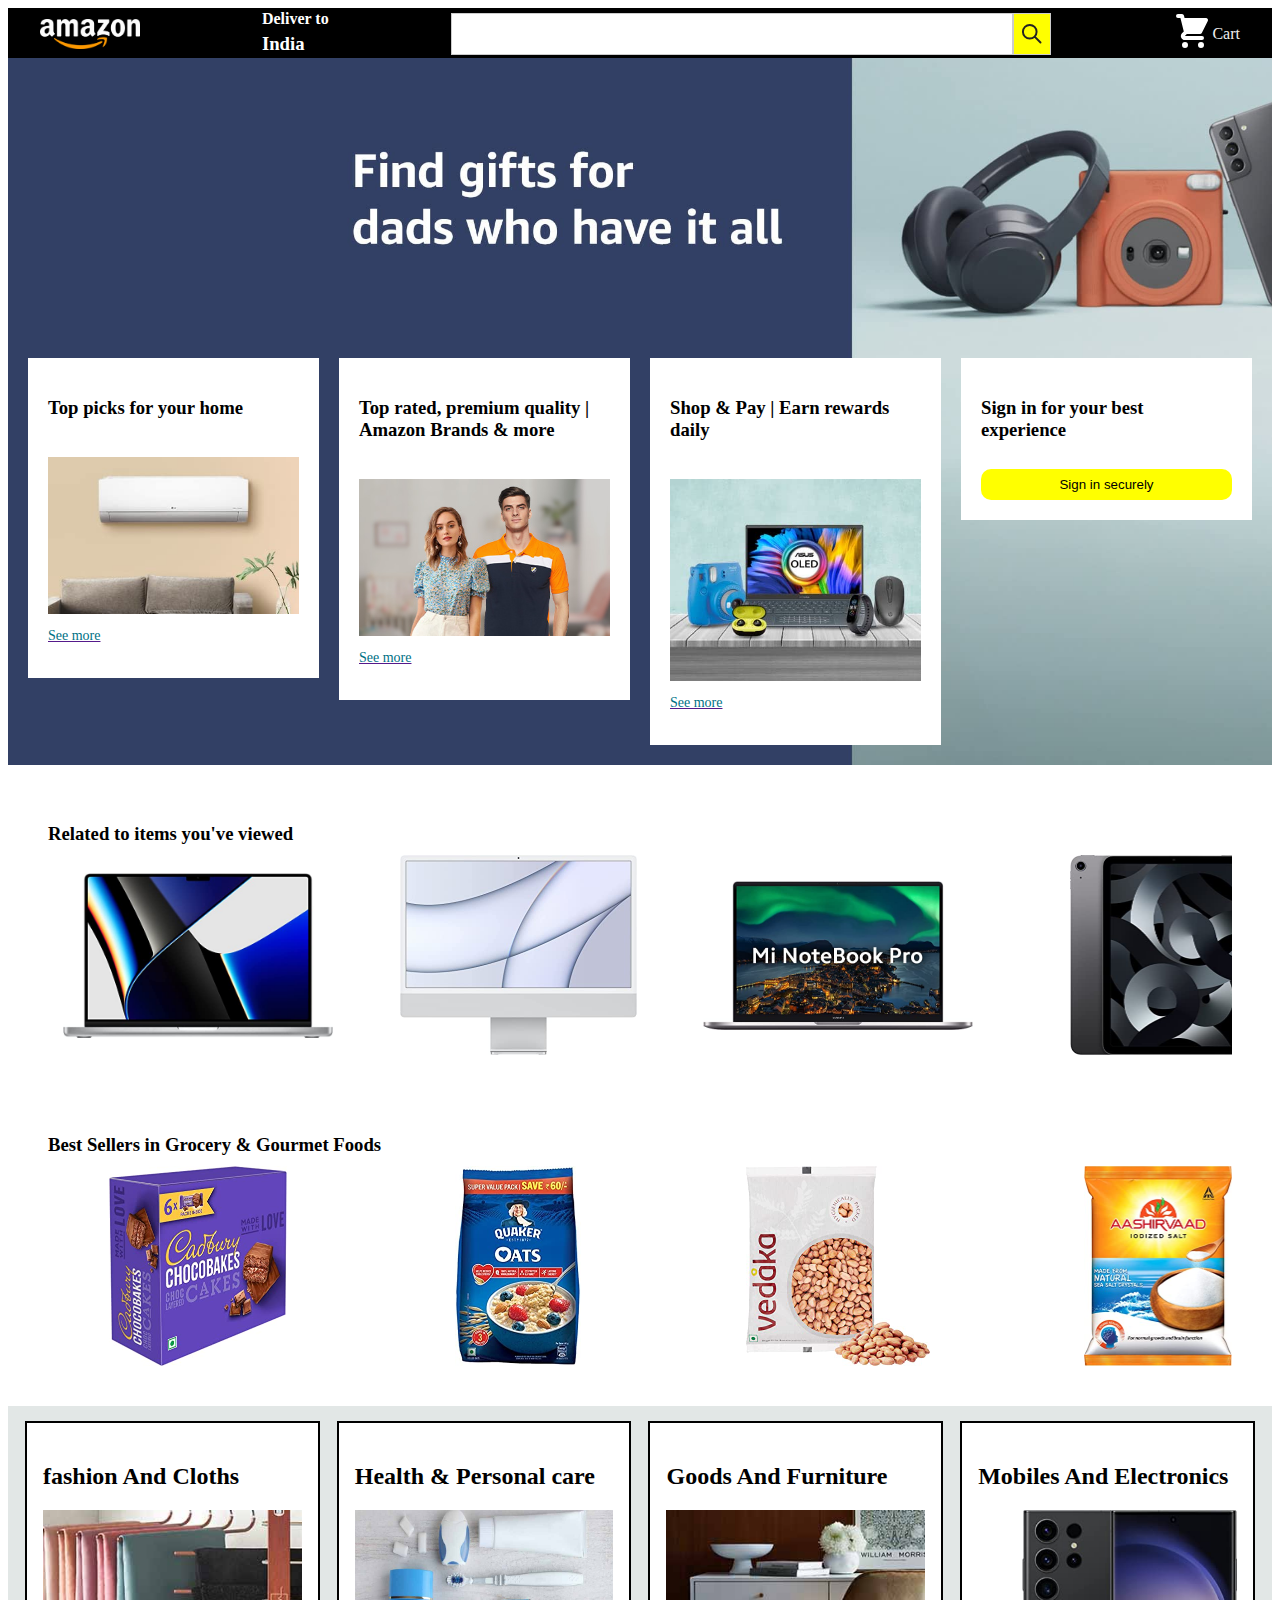
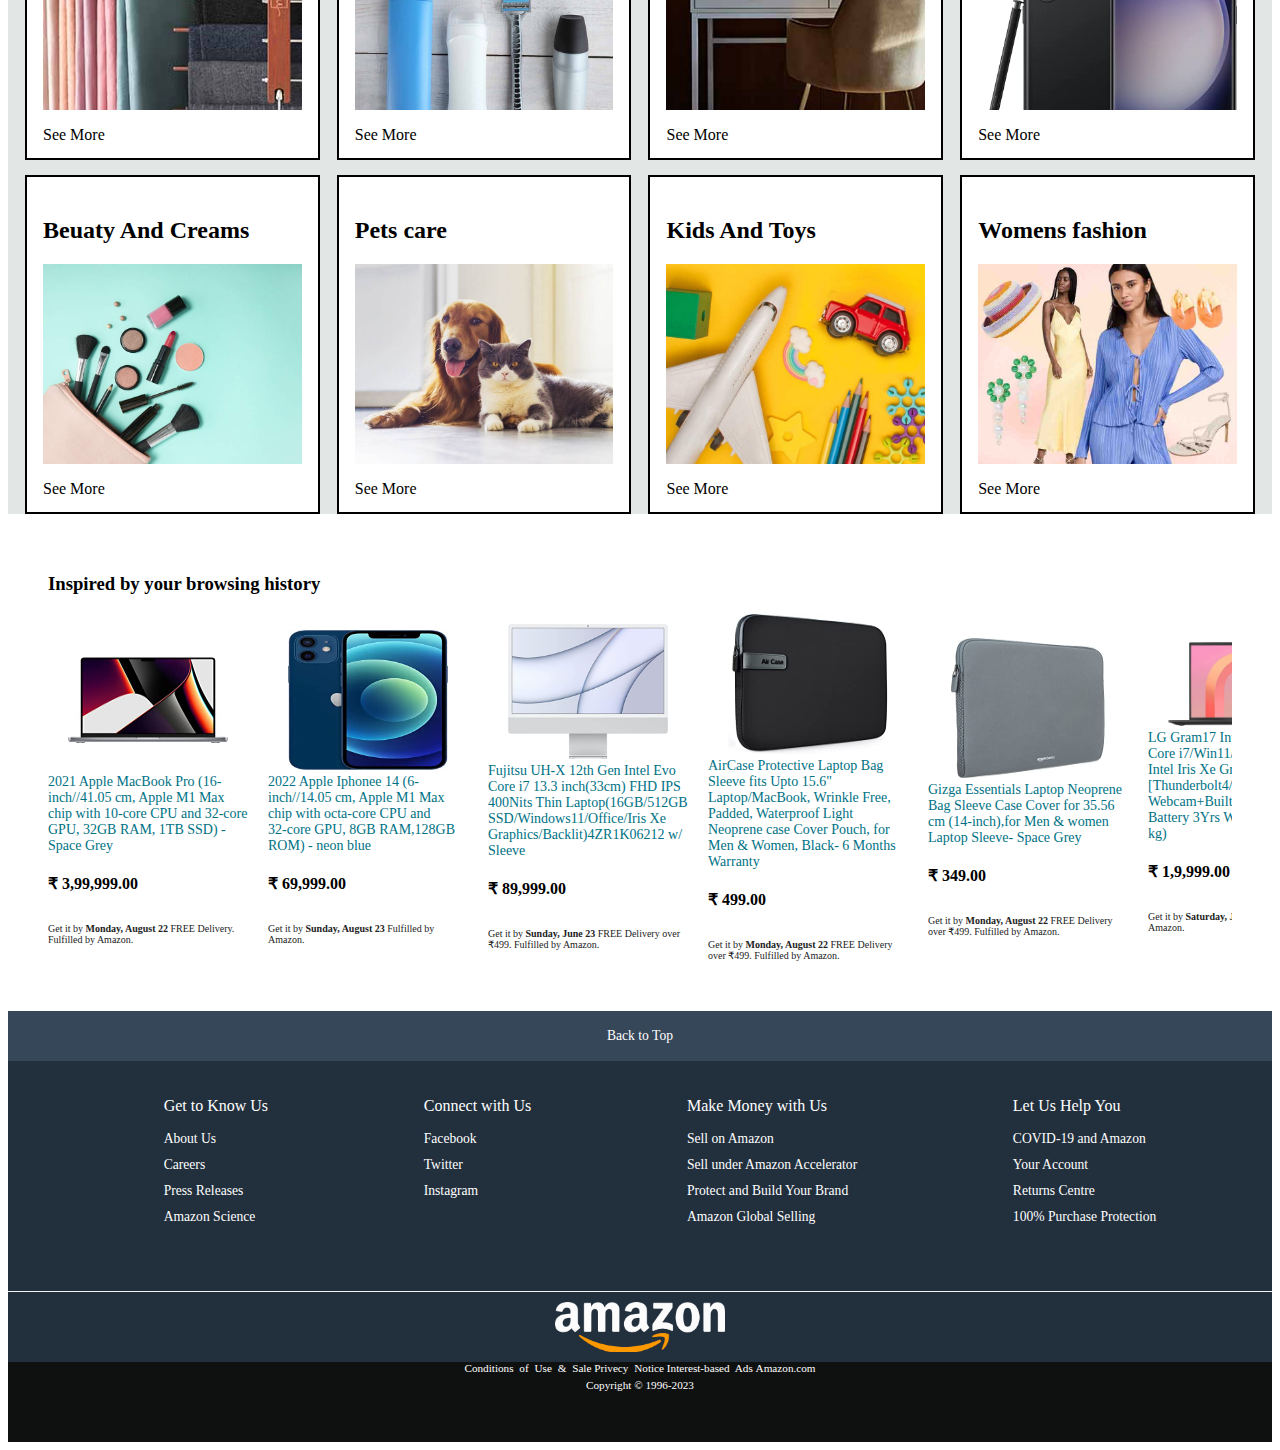
<file: index.html>
<!DOCTYPE html>
<html lang="en">
<head>
    <meta charset="UTF-8">
    <meta http-equiv="X-UA-Compatible" content="IE=edge">
    <meta name="viewport" content="width=device-width, initial-scale=1.0">
    <title>Amazon | Acciojob</title>
    <link rel="shortcut icon" href="https://thumbs.dreamstime.com/b/amazon-logo-white-background-montreal-canada-july-printed-paper-98221126.jpg" type="image/x-icon">
    <link rel="stylesheet" href="style.css">
</head>
<body>
    <!-- NAVBAR -->
    <header class="header">
        <nav class="header-nav">
            <div class="header-container">
                <img class="amazon-logo" src="./assets/Amazon-Logo-Transparent.png" alt="Amazon Logo">
                <div >
                    <b class="hh">Deliver to</b>
                    <h3 class="hj">India</h3>
                </div>

                
                <div class="header-search">
                    
                    <input class="search-input" type="text">
                    <button class="search-button" >
                        <svg xmlns="http://www.w3.org/2000/svg" class="h-6 w-6" fill="none" viewBox="0 0 24 24" stroke="currentColor" stroke-width="2">
                            <path stroke-linecap="round" stroke-linejoin="round" d="M21 21l-6-6m2-5a7 7 0 11-14 0 7 7 0 0114 0z" />
                        </svg>
                    </button>
                </div>
                <div class="header-cart">
                    <div>
                      <a href=""> <svg xmlns="http://www.w3.org/2000/svg" class="h-5 w-5" viewBox="0 0 20 20" fill="white">
                            <path d="M3 1a1 1 0 000 2h1.22l.305 1.222a.997.997 0 00.01.042l1.358 5.43-.893.892C3.74 11.846 4.632 14 6.414 14H15a1 1 0 000-2H6.414l1-1H14a1 1 0 00.894-.553l3-6A1 1 0 0017 3H6.28l-.31-1.243A1 1 0 005 1H3zM16 16.5a1.5 1.5 0 11-3 0 1.5 1.5 0 013 0zM6.5 18a1.5 1.5 0 100-3 1.5 1.5 0 000 3z" />
                        </svg>
                    </a> 
                    </div>
                    <p>Cart</p>
                </div>
            </div>
            <div>

            </div>
        </nav>
        
    </header>

    <!-- SECTION 1 -->
    <section class="section-1">
        <div class="section-1-container">
            <div class="section-1-column">
                <h3>Top picks for your home</h3>
                <img src="./assets/Appliances-QC-PC-372x232----B08RDL6H79._SY232_CB667322346_.jpg" alt="AC">
              <a href="">  <p>See more</p></a>
            </div>
            <div class="section-1-column">
                <h3>Top rated, premium quality | Amazon Brands & more</h3>
                <img src="./assets/tshirt.jpg" alt="tshirt">
               <a href=""> <p>See more</p></a>
            </div>
            <div class="section-1-column">
                <h3>Shop & Pay | Earn rewards daily</h3>
                <img src="./assets/Clearance_store_Desktop_CC_2x._SY608_CB628315133_.jpg" alt="clearence">
               <a href=""> <p>See more</p></a>
            </div>
            <div class="section-1-column">
                <h3>Sign in for your best experience</h3>
                <a href=""><button>Sign in securely</button></a>
            </div>
        </div>
    </section>

    <!-- SECTION 2 - Related Items -->
    <section class="section-2">
        <div class="section-2-container">
            <h3>Related to items you've viewed</h3>
            <div class="product-cards">
                <div class="product-card">
                    <img src="./assets/laptop.jpg" alt="laptop">
                </div>
                <div class="product-card">
                    <img src="./assets/whitelaptop.jpg" alt="white">
                </div>
                <div class="product-card">
                    <img src="./assets/mi-notebook.jpg" alt="mi">
                </div>
                <div class="product-card">
                    <img src="./assets/iphone.jpg" alt="ipho">
                </div>
                <div class="product-card">
                    <img src="./assets/iplate.jpg" alt="plate">
                </div>
                <div class="product-card">
                    <img src="./assets/LG.jpg" alt="LG">
                </div>
            </div>
        </div>
    </section>
    
    <!-- SECTION 2 - Groceries -->
    <section class="section-2">
        <div class="section-2-container">
            <h3>Best Sellers in Grocery & Gourmet Foods</h3>
            <div class="product-cards">
                <div class="product-card">
                    <img src="./assets/cadboury.jpg" alt="cadboury">
                </div>
                <div class="product-card">
                    <img src="./assets/oats.jpg" alt="oats">
                </div>
                <div class="product-card">
                    <img src="./assets/peanuts.jpg" alt="peanuts">
                </div>
                <div class="product-card">
                    <img src="./assets/salt.jpg" alt="salt">
                </div>
                <div class="product-card">
                    <img src="./assets/ppoha.jpg" alt="poha">
                </div>
                <div class="product-card">
                    <img src="./assets/coconut-oil.jpg" alt="coconut-oil">
                </div>
            </div>
        </div>
    </section>

        <!--SECTION 3-->
    <div class="shop-section">
        <div class=" box">
            <div class="box-content">
                <h2>fashion And Cloths</h2>
                <div class="box-img" style="background-image: url('./assets/box1_image.jpg');"></div>
                <p>See More</p>
            </div>
        </div>
        <div class=" box">
            <div class="box-content">
                <h2>Health & Personal care</h2>
                <div class="box-img" style="background-image: url('./assets/box2_image.jpg');"></div>
                <p>See More</p>
            </div>
        </div>
        <div class=" box">
            <div class="box-content">
                <h2>Goods And Furniture</h2>
                <div class="box-img" style="background-image: url('./assets/box3_image.jpg');"></div>
                <p>See More</p>
            </div>
        </div>
        <div class=" box">
            <div class="box-content">
                <h2>Mobiles And Electronics</h2>
                <div class="box-img" style="background-image: url('./assets/box4_image.jpg');"></div>
                <p>See More</p>
            </div>
        </div>
        <div class=" box">
            <div class="box-content">
                <h2>Beuaty And Creams</h2>
                <div class="box-img" style="background-image: url('./assets/box5_image.jpg');"></div>
                <p>See More</p>
            </div>
        </div>
        <div class=" box">
            <div class="box-content">
                <h2>Pets care</h2>
                <div class="box-img" style="background-image: url('./assets/box6_image.jpg');"></div>
                <p>See More</p>
            </div>
        </div>
        <div class=" box">
            <div class="box-content">
                <h2>Kids And Toys</h2>
                <div class="box-img" style="background-image: url('./assets/box7_image.jpg');"></div>
                <p>See More</p>
            </div>
        </div>
        <div class=" box">
            <div class="box-content">
                <h2>Womens fashion</h2>
                <div class="box-img" style="background-image: url('./assets/box8_image.jpg');"></div>
                <p>See More</p>
            </div>
        </div>
    </div>

    
    <!-- SECTION 4 -->
    <section class="section-3">
        <section class="section-3-container">
            <h3>Inspired by your browsing history</h3>
            <div class="product-detail-cards">
                <div class="product-detail-card">
                    <div class="product-detail-img">
                        <img src="./assets/lapi.jpg" alt="lapi">
                    </div>
                    <a class="product-detail-link" href="./product.html">2021 Apple MacBook Pro (16-inch//41.05 cm, Apple M1 Max chip with 10‑core CPU and 32‑core GPU, 32GB RAM, 1TB SSD) - Space Grey</a>
                    <p>
                        <strong class="product-price">₹ 3,99,999.00</strong>
                    </p>
                    <p class="product-deliver-by">Get it by <strong>Monday, August 22</strong> 
                        FREE Delivery. Fulfilled by Amazon.
                    </p>
                </div>
                <div class="product-detail-card">
                    <div class="product-detail-img">
                        <img src="./assets/iphonw14.webp" alt="i14">
                    </div>
                    <a class="product-detail-link" href="./product1.html">2022 Apple Iphonee 14 (6-inch//14.05 cm, Apple M1 Max chip with octa‑core CPU and 32‑core GPU, 8GB RAM,128GB ROM) - neon blue</a>
                    <p>
                        <strong class="product-price">₹ 69,999.00</strong>
                    </p>
                    <p class="product-deliver-by">Get it by <strong>Sunday, August 23</strong> 
                        Fulfilled by Amazon.
                    </p>
                </div>
                <div class="product-detail-card">
                    <div class="product-detail-img">
                        <img src="./assets/whitelaptop.jpg" alt="white">
                    </div>
                    <a class="product-detail-link" href="./product.html">Fujitsu UH-X 12th Gen Intel Evo Core i7 13.3 inch(33cm) FHD IPS 400Nits Thin Laptop(16GB/512GB SSD/Windows11/Office/Iris Xe Graphics/Backlit)4ZR1K06212 w/ Sleeve</a>
                    <p>
                        <strong class="product-price">₹ 89,999.00</strong>
                    </p>
                    <p class="product-deliver-by">Get it by <strong>Sunday, June 23</strong> 
                        FREE Delivery over ₹499. Fulfilled by Amazon.
                    </p>
                </div>
                <div class="product-detail-card">
                    <div class="product-detail-img">
                        <img src="./assets/aircase.jpg" alt="air">
                    </div>
                    <a class="product-detail-link" href="./product.html">AirCase Protective Laptop Bag Sleeve fits Upto 15.6" Laptop/MacBook, Wrinkle Free, Padded, Waterproof Light Neoprene case Cover Pouch, for Men & Women, Black- 6 Months Warranty</a>
                    <p>
                        <strong class="product-price">₹ 499.00</strong>
                    </p>
                    <p class="product-deliver-by">Get it by <strong>Monday, August 22</strong> 
                        FREE Delivery over ₹499. Fulfilled by Amazon.
                    </p>
                </div>
                <div class="product-detail-card">
                    <div class="product-detail-img">
                        <img src="./assets/case.jpg" alt="case">
                    </div>
                    <a class="product-detail-link" href="./product.html">Gizga Essentials Laptop Neoprene Bag Sleeve Case Cover for 35.56 cm (14-inch),for Men & women Laptop Sleeve- Space Grey</a>
                    <p>
                        <strong class="product-price">₹ 349.00</strong>
                    </p>
                    <p class="product-deliver-by">Get it by <strong>Monday, August 22</strong> 
                        FREE Delivery over ₹499. Fulfilled by Amazon.
                    </p>
                </div>
                <div class="product-detail-card">
                    <div class="product-detail-img">
                        <img src="./assets/LG.jpg" alt="LG">
                    </div>
                    <a class="product-detail-link" href="./product.html">LG Gram17 Intel EVO-[12th Gen Core i7/Win11/16GB/512GB SSD Intel Iris Xe Graphics] [Thunderbolt4/USB-C] [FHD Webcam+Built-in AI] 80WH Battery 3Yrs Warranty(Black,1.35 kg)</a>
                    <p>
                        <strong class="product-price">₹ 1,9,999.00</strong>
                    </p>
                    <p class="product-deliver-by">Get it by <strong>Saturday, June 23</strong> 
                         Fulfilled by Amazon.
                    </p>
                </div>
            </div>
        </section>
    </section>

    



    <!-- SECTION 5 -->
    <footer>
        <div class="foot-panel1">
            Back to Top
        </div>
        <div class="foot-panel2">
            <ul>
                <p>Get to Know Us</p>
                <a href="">About Us</a>
                <a href="">Careers</a>
                <a href="">Press Releases</a>
                <a href="">Amazon Science</a>
            </ul>
            <ul>
                <p>Connect with Us</p>
                <a href="">Facebook</a>
                <a href="">Twitter</a>
                <a href="">Instagram</a>
            </ul>
            <ul>
                <p>Make Money with Us</p>
                <a href="">Sell on Amazon</a>
                <a href="">Sell under Amazon Accelerator</a>
                <a href="">Protect and Build Your Brand</a>
                <a href="">Amazon Global Selling</a>
            </ul>
            <ul>
                <p>Let Us Help You</p>
                <a href="">COVID-19 and Amazon</a>
                <a href="">Your Account</a>
                <a href="">Returns Centre</a>
                <a href="">100% Purchase Protection</a>
            </ul>
        </div>
        <div class="foot-panel3">
            <div class="logo"></div>
        </div>
        <div class="foot-panel4">
            <div class="pages">
                <a href="">Conditions of Use & Sale</a>
                <a href="">Privecy Notice</a>
                <a href="">Interest-based Ads</a>
                <a href="">Amazon.com</a>
            </div>
            <div class="copyright">
                Copyright © 1996-2023 
            </div>
        </div>
    </footer>


</body>
</html>
</file>
<file: style.css>
body {
    background-color: var(--minor-bg-color)
}

/* HEADER */
.header{
    width: 100%;
    height: 50px;
    background-color: black;
    display: flex;
    justify-content: center;
}
.header .header-nav {
    margin-top: 2px;
    display: flex;
    justify-content: center;
}
.hh{
    color: white;
    position: relative;
    top: 8px;
    margin-top: 18px;
    
}
.hj
{
    color: white;
    position: relative;
    top: 8px;
    margin-top: 5px;
}
.header .header-nav .header-container {
    width: 1200px;
    height: 100%;
    display: flex;
    justify-content: space-between;
    align-items: center;
}
.header .header-nav .header-container .amazon-logo {
    width: 100px;
}
.header .header-nav .header-container .header-search {
    width: 50%;
    display: flex;
    background-color: yellow;
    justify-content: center;
    align-items: center;
    align-content: center;
}
.header .header-nav .header-container .header-search .search-input {
    width: 100%;
    height: 40px;
    border: 1px solid #ccc;
    /* border-radius: 5px; */
    padding: 0 10px;
}
.header .header-nav .header-container .header-search .search-button {
    width: 40px;
    height: 42px;
    /* border-radius: 5px; */
    background-color: var(--amazon-major-color);
    border: 1px solid #ccc;
    display: flex;
    justify-content: center;
    align-items: center;
    align-content: center;
    color: #232323;
}
.header .header-nav .header-container .header-cart {
    color: #efefef;
    display: flex;
    justify-content: center;
    align-items: center;
}
.header .header-nav .header-container .header-cart svg {
    width: 40px;
    height: 40px;
}

/* SECTION 1 */
.section-1 {
    width: 100%;
    height: auto;
    background: url('./assets/hero_image.jpg');
    background-size: cover;
    display: flex;
}
.section-1 .section-1-container {
    margin-top: 300px;
    margin-right: 20px;
    margin-left: 20px;
    margin-bottom: 20px;
    display: flex;
    justify-content: center;
    align-items: flex-start;
    gap: 20px;
}
.section-1 .section-1-container .section-1-column {
    width: 100%;
    /* height: 300px; */
    background-color: white;
    padding: 20px;
}

.section-1 .section-1-container .section-1-column img {
    margin-top: 20px;
    width: 100%;
    height: auto;
}
.section-1 .section-1-container .section-1-column p {
    margin-top: 10px;
    font-size: 14px;
    color: #007185;
}
.section-1 .section-1-container .section-1-column button {
    margin-top: 10px;
    width: 100%;
    border: 2px;
    background-color:yellow;
    padding: 8px;
    border-radius: 10px;
}

/* SECTION 2 */
.section-2 {
    margin: 20px;
    padding: 20px;
    background-color: white;
}
.section-2 .section-2-container h3 {
    margin-bottom: 10px;
}
.section-2 .section-2-container .product-cards {
    display: flex;
    justify-content: flex-start;
    align-items: center;
    gap: 20px;
    flex-wrap: nowrap;
    overflow-x: auto;
}

.section-2 .section-2-container .product-card {
    display: inline-block;
    width: 300px !important;
    flex: 0 0 auto;
    display: flex;
    justify-content: center;
    align-items: center;
}
.section-2 .section-2-container .product-card img {
    width: auto;
    height: auto;
    max-width: 270px;
    max-height: 200px;
}

/* SECTION 3 */
.section-3 {
    background-color: white;
}
.section-3 .section-3-container {
    margin: 20px;
    display: flex;
    flex-direction: column;
    justify-content: flex-start;
    padding: 20px;
}
.section-3 .section-3-container .product-detail-cards {
    display: flex;
    justify-content: flex-start;
    align-items: center;
    gap: 20px;
    flex-wrap: nowrap;
    overflow-x: auto;
}
.section-3 .section-3-container .product-detail-cards .product-detail-card {
    display: inline-block;
    width: 200px !important;
    flex: 0 0 auto;
    display: flex;
    flex-direction: column;
    justify-content: center;
    align-items: flex-start;
    gap: 4px;
}
.section-3 .section-3-container .product-detail-cards .product-detail-card .product-detail-img {
    width: 100%;
    display: flex;
    justify-content: center;
}
.section-3 .section-3-container .product-detail-cards .product-detail-card img {
    width: 100%;
    height: auto;
    max-width: 160px;
    max-height: 140px;
}
.section-3 .section-3-container .product-detail-cards .product-detail-card a {
    text-decoration: none;
    color: #007185;
    font-size: 14px; ;
}
.section-3 .section-3-container .product-detail-cards .product-detail-card a:hover {
    color: #c45500;
}
.section-3 .section-3-container .product-detail-cards .product-detail-card .product-deliver-by {
    color: #222;
    font-size: 10px;
}
/* FOOTER */
footer{
    margin-top: 15px;
}
.foot-panel1{
    background-color: #37475a;
    color: white;
    height: 50px;
    display: flex;
    justify-content: center;
    align-items: center;
    font-size: 0.85rem;
}
.foot-panel2{
    background-color: #222f3d;
    color: white;
    height: 230px;
    display: flex;
    justify-content: space-evenly;
}
.foot-panel2 p{
    margin-top: 20px;
}
ul a{
    display: block;
    font-size: 0.85rem;
    margin-top: 10px;
    color: white;
    text-decoration: none;
}
ul a:hover{
    border-bottom: 1px solid white;
    width: 100%;
}
.foot-panel3{
    background-color: #222f3d;
    color: white;
    border-top: 0.5px solid #f3f3f3;
    height: 70px;
    display: flex;
    justify-content: center;
    align-items: center;
}
.logo{
    background-image: url(./assets/Amazon-Logo-Transparent.png);
    background-size: cover;
    height: 50px;
    width: 170px;
}
.foot-panel4{
    background-color: #0f1111;
    color: white;
    height: 80px;
    font-size: 0.7rem;
    text-align: center;
}
.pages a{
    color: white;
    padding-top: 25px;
    text-decoration: none;
    word-spacing: 3px;
}
.copyright{
   
    padding-top: 5px;
}

.carousel-inner
{
  height: 80%;
  width:90%;
  margin-top: 50px;
  border-width: 80%;
  margin-left: 60px;
  border-color: black;
}

.shop-section{
    display: flex;
    flex-wrap: wrap;
    justify-content: space-evenly;
    background-color: #e2e7e6;
}
.box{
    border: 2px solid black;
    height: 300px;
    width: 23%;
    background-color: white;
    padding:20px 0 15px;
    margin-top: 15px;
}
.box-img{
    height: 200px;
    background-size: cover;
    margin-top: 1rem;
    margin-bottom: 1rem;

}
.box-content{
    margin-left: 1rem;
    margin-right: 1rem;
}
</file>
